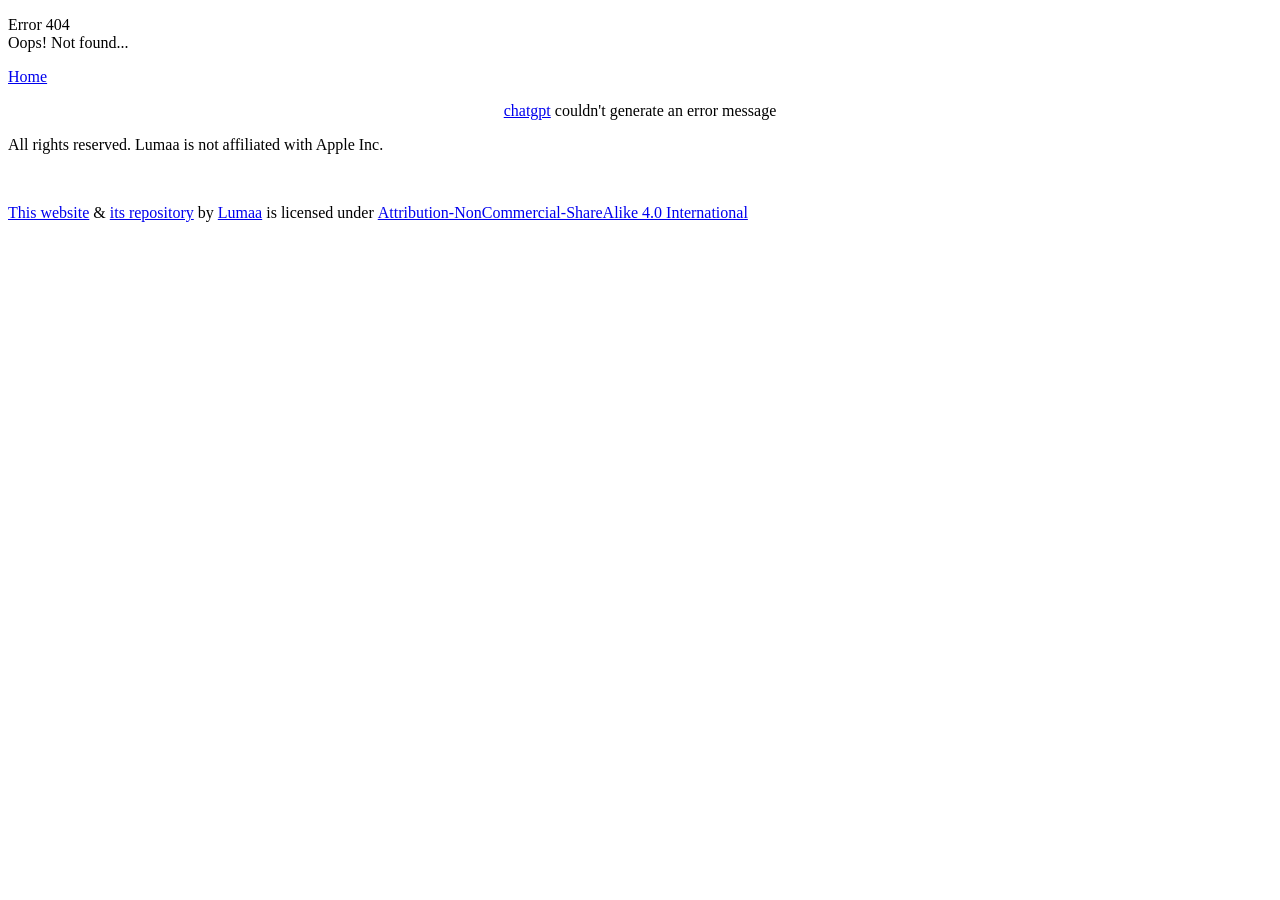
<file: empty.html>
<!DOCTYPE html>
<html lang="en">
  <head>
    <meta charset="UTF-8" />
    <meta name="viewport" content="width=device-width, initial-scale=1.0" />
    <link rel="stylesheet" href="https://apps.lumaa.fr/styles/generic.css" />
    <link rel="stylesheet" href="https://apps.lumaa.fr/styles/legal.css" />
    <link
      rel="shortcut icon"
      href="https://raw.githubusercontent.com/lumaa-dev/lumaa.fr/main/src/assets/hero/full_black.jpg"
      type="image/x-icon"
    />
    <title>Error 404</title>
  </head>

  <body>
    <div class="title">
      <p>Error 404<br />Oops! Not found...</p>
      <a href="https://apps.lumaa.fr/" style="margin-top: 5vh">Home</a>
    </div>
    <div class="text">
      <p style="text-align: center;">
        <a href="./legal/ai">chatgpt</a> couldn't generate an error message
      </p>
    </div>
    <div class="footer">
      <p>All rights reserved. Lumaa is not affiliated with Apple Inc.</p>
      <br />
      <p
        xmlns:cc="http://creativecommons.org/ns#"
        xmlns:dct="http://purl.org/dc/terms/"
      >
        <a
          property="dct:title"
          rel="cc:attributionURL"
          href="https://apps.lumaa.fr/"
          >This website</a
        >
        & <a href="https://github.com/lumaa-dev/apps.lumaa.fr">its repository</a> by
        <a
          rel="cc:attributionURL dct:creator"
          property="cc:attributionName"
          href="https://lumaa.fr/"
          >Lumaa</a
        >
        is licensed under
        <a
          href="http://creativecommons.org/licenses/by-nc-sa/4.0/?ref=chooser-v1"
          target="_blank"
          rel="license noopener noreferrer"
          style="display: inline-block"
          >Attribution-NonCommercial-ShareAlike 4.0 International</a
        >
      </p>
    </div>
  </body>
</html>
</file>
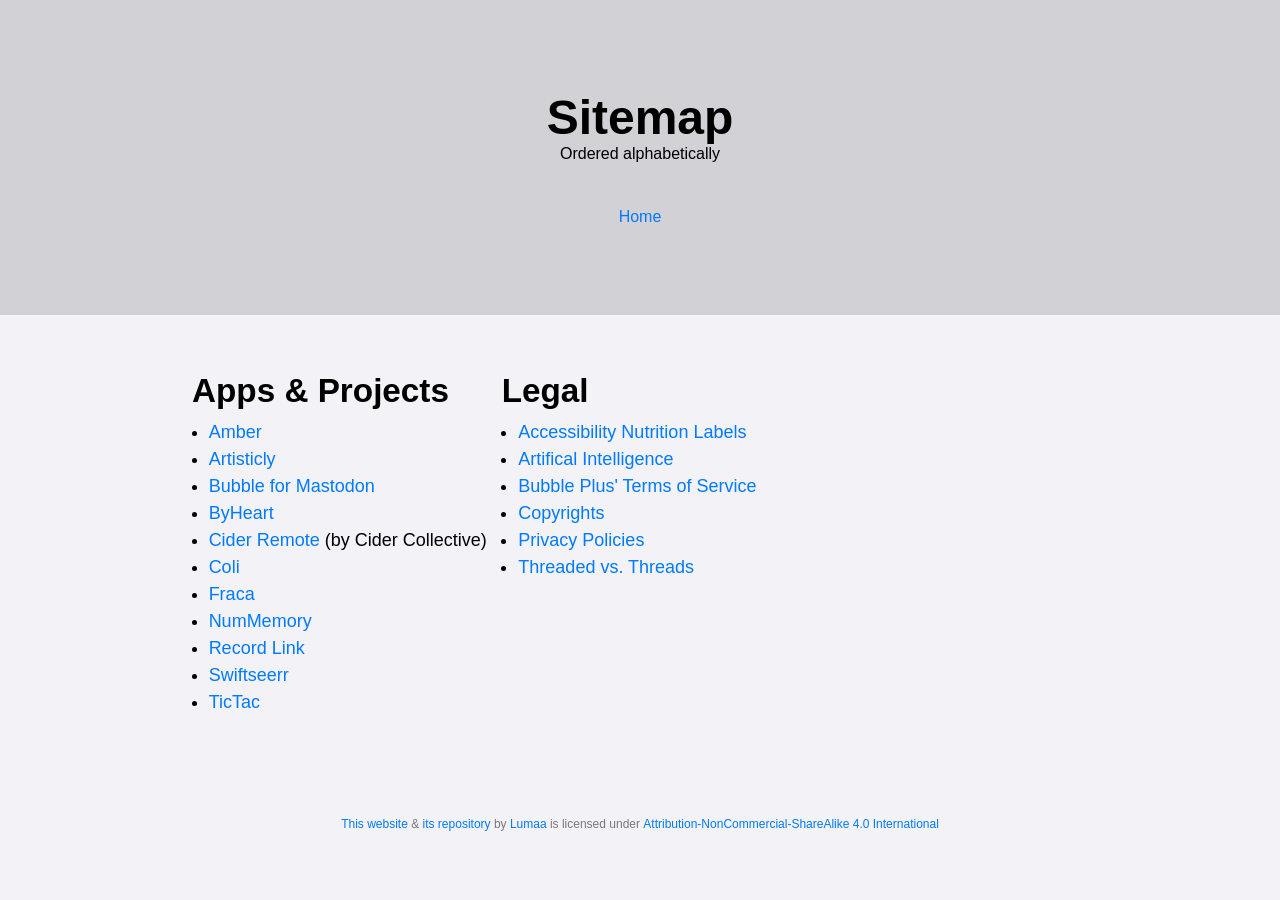
<file: map.html>
<!DOCTYPE html>
<html lang="en">

<head>
    <meta charset="UTF-8">
    <meta name="viewport" content="width=device-width, initial-scale=1.0">
    <link rel="stylesheet" href="./styles/generic.css">
    <link rel="stylesheet" href="./styles/legal.css">
    <link rel="shortcut icon"
        href="https://raw.githubusercontent.com/lumaa-dev/lumaa.fr/main/src/assets/hero/full_black.jpg"
        type="image/x-icon">
    <title>Sitemap</title>
</head>

<body>
    <div class="title">
        <p>Sitemap<br />Ordered alphabetically</p>
        <a href="https://apps.lumaa.fr/" style="margin-top: 5vh">Home</a>
    </div>
    <div class="text">
        <div class="list">
            <span>
                <h1>Apps & Projects</h1>
                <ul class="limited">
                    <li><a href="./app/amber">Amber</a></li>
                    <li><a href="./app/artisticly">Artisticly</a></li>
                    <li><a href="./app/bubble">Bubble for Mastodon</a></li>
                    <li><a href="./app/byheart">ByHeart</a></li>
                    <li><a href="./app/remote">Cider Remote</a> (by Cider Collective)</li>
                    <li><a href="./app/coli">Coli</a></li>
                    <li><a href="./app/fraca">Fraca</a></li>
                    <li><a href="./app/nummemory">NumMemory</a></li>
                    <li><a href="./app/recordlink">Record Link</a></li>
                    <li><a href="./app/swiftseerr">Swiftseerr</a></li>
                    <li><a href="./app/tictac">TicTac</a></li>
                </ul>
            </span>
            <span>
                <h1>Legal</h1>
                <ul class="limited">
                    <li><a href="./legal/accessibility">Accessibility Nutrition Labels</a></li>
                    <li><a href="./legal/ai">Artifical Intelligence</a></li>
                    <li><a href="./legal/bubble/tos">Bubble Plus' Terms of Service</a></li>
                    <li><a href="./legal/copyrights">Copyrights</a></li>
                    <li><a href="./legal/privacy">Privacy Policies</a></li>
                    <li><a href="./legal/threaded">Threaded vs. Threads</a></li>
                </ul>
            </span>
        </div>
    </div>
    <div class="footer">
        <p xmlns:cc="http://creativecommons.org/ns#" xmlns:dct="http://purl.org/dc/terms/"><a property="dct:title"
                rel="cc:attributionURL" href="https://apps.lumaa.fr/">This website</a> & <a
                href="https://github.com/lumaa-dev/apps.lumaa.fr">its repository</a> by <a
                rel="cc:attributionURL dct:creator" property="cc:attributionName" href="https://lumaa.fr/">Lumaa</a> is
            licensed under <a href="http://creativecommons.org/licenses/by-nc-sa/4.0/?ref=chooser-v1" target="_blank"
                rel="license noopener noreferrer" style="display:inline-block;">Attribution-NonCommercial-ShareAlike 4.0
                International</a></p>
    </div>
</body>

</html>
</file>
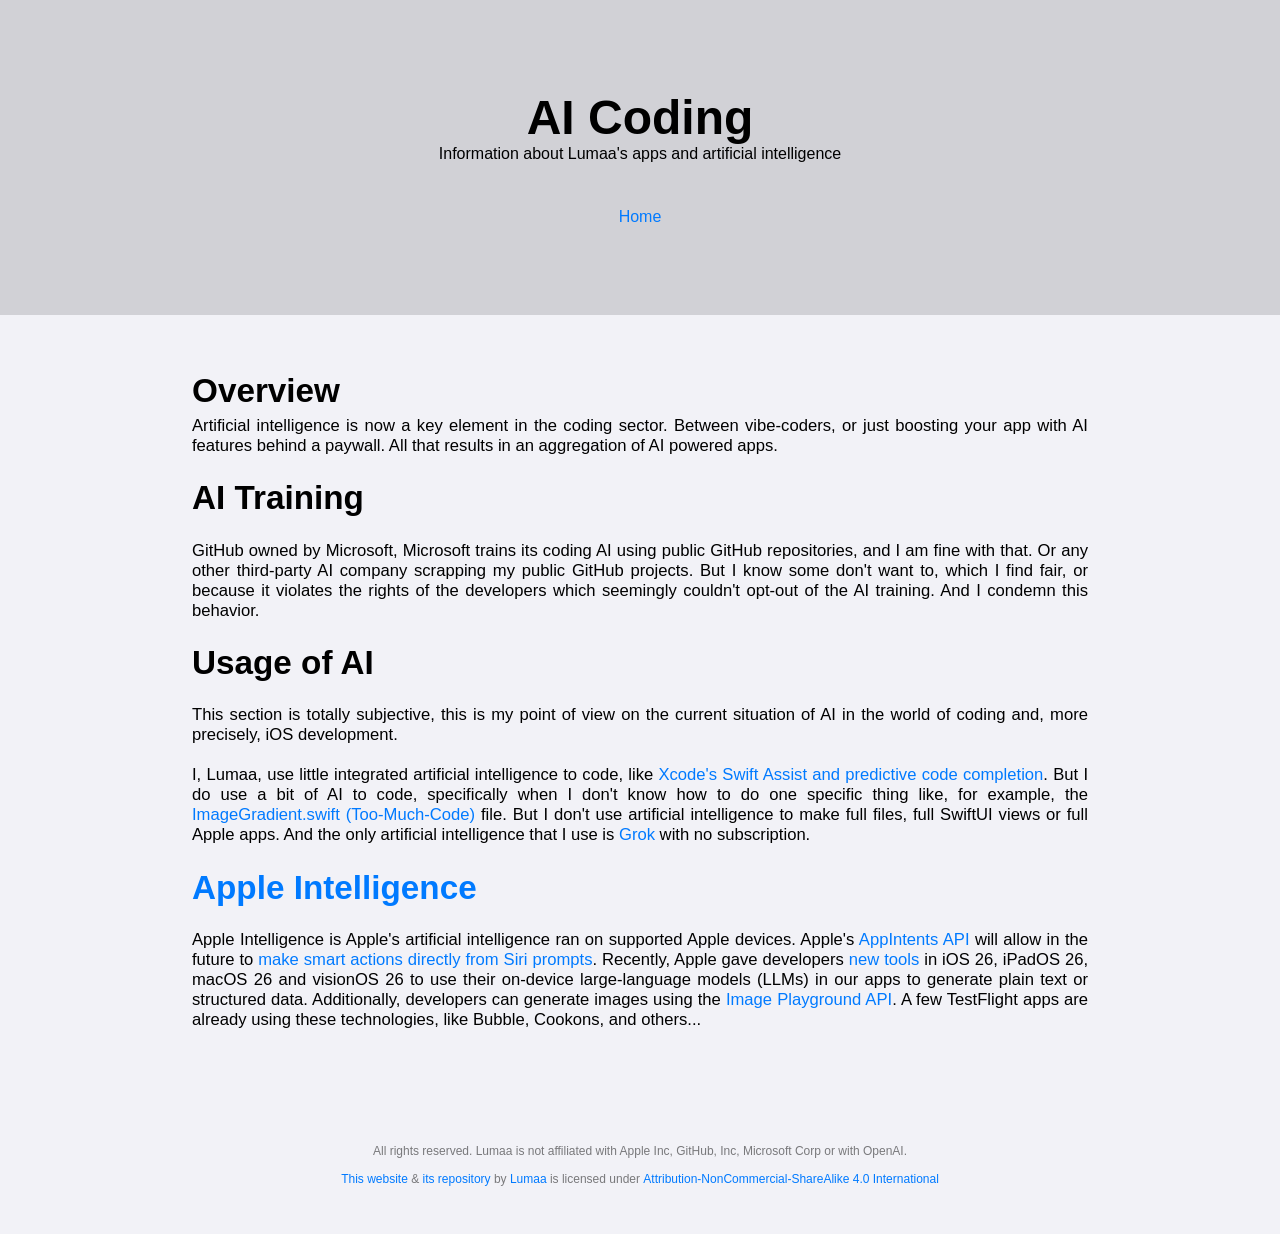
<file: legal/ai.html>
<!doctype html>
<html lang="en">
	<head>
		<meta charset="UTF-8" />
		<meta name="viewport" content="width=device-width, initial-scale=1.0" />
		<link rel="stylesheet" href="../styles/generic.css" />
		<link rel="stylesheet" href="../styles/legal.css" />
		<link
			rel="shortcut icon"
			href="https://raw.githubusercontent.com/lumaa-dev/lumaa.fr/main/src/assets/hero/full_black.jpg"
			type="image/x-icon" />

		<title>Artifical Intelligence</title>

		<!-- Primary Meta Tags -->
		<meta name="title" content="About Artificial Intelligence - Lumaa" />
		<meta
			name="description"
			content="AI is a concern for all of us, whether as a user or as a developer. Learn more about artificial intelligence in Lumaa's apps and projects here." />

		<!-- Open Graph / Facebook -->
		<meta property="og:type" content="website" />
		<meta property="og:title" content="About Artificial Intelligence - Lumaa" />
		<meta
			property="og:description"
			content="AI is a concern for all of us, whether as a user or as a developer. Learn more about artificial intelligence in Lumaa's apps and projects here." />

		<!-- Twitter -->
		<meta property="twitter:card" content="summary_large_image" />
		<meta
			property="twitter:title"
			content="About Artificial Intelligence - Lumaa" />
		<meta
			property="twitter:description"
			content="AI is a concern for all of us, whether as a user or as a developer. Learn more about artificial intelligence in Lumaa's apps and projects here." />
		<!-- Meta Tags Generated with https://metatags.io -->
	</head>

	<body>
		<div class="title">
			<p>
				AI Coding<br />Information about Lumaa's apps and
				artificial intelligence
			</p>
			<a href="https://apps.lumaa.fr/" style="margin-top: 5vh">Home</a>
		</div>
		<div class="text">
			<h1>Overview</h1>
			<div class="section top">
				<p>
					Artificial intelligence is now a key element in the coding sector. Between vibe-coders, or just boosting your
					app with AI features behind a paywall. All that results in an aggregation of AI powered apps.
				</p>
			</div>
			<h1>AI Training</h1>
			<div class="section">
				<p>
					GitHub owned by Microsoft, Microsoft trains its coding AI using public
					GitHub repositories, and I am fine with that. Or any other third-party
					AI company scrapping my public GitHub projects. But I know some don't
					want to, which I find fair, or because it violates the rights of the
					developers which seemingly couldn't opt-out of the AI training. And I
					condemn this behavior.
				</p>
			</div>
			<h1>Usage of AI</h1>
			<div class="section">
				<p>
					This section is totally subjective, this is my point of view on the
					current situation of AI in the world of coding and, more precisely,
					iOS development.<br /><br />
					I, Lumaa, use little integrated artificial intelligence to code, like
					<a
						href="https://www.apple.com/newsroom/2024/06/apple-empowers-developers-and-fuels-innovation-with-new-tools-and-resources/"
						>Xcode's Swift Assist and predictive code completion</a
					>. But I do use a bit of AI to code, specifically when I don't know
					how to do one specific thing like, for example, the
					<a
						href="https://github.com/lumaa-dev/Too-Much-Code/blob/main/TMC/Beta/ImageGradient.swift"
						>ImageGradient.swift (Too-Much-Code)</a
					>
					file. But I don't use artificial intelligence to make full files, full
					SwiftUI views or full Apple apps. And the only artificial intelligence
					that I use is <a href="https://grok.com/">Grok</a> with no
					subscription.
				</p>
			</div>
			<h1>
				<a href="https://www.apple.com/apple-intelligence/"
					>Apple Intelligence</a
				>
			</h1>
			<div class="section">
				<p>
					Apple Intelligence is Apple's artificial intelligence ran on supported
					Apple devices. Apple's
					<a href="https://developer.apple.com/documentation/appintents"
						>AppIntents API</a
					>
					will allow in the future to
					<a
						href="https://developer.apple.com/documentation/appintents/integrating-your-app-with-siri-and-apple-intelligence"
						>make smart actions directly from Siri prompts</a
					>. Recently, Apple gave developers
					<a href="https://developer.apple.com/documentation/foundationmodels"
						>new tools</a
					>
					in iOS 26, iPadOS 26, macOS 26 and visionOS 26 to use their on-device
					large-language models (LLMs) in our apps to generate plain text or
					structured data. Additionally, developers can generate images using
					the
					<a
						href="https://developer.apple.com/documentation/ImagePlayground/ImageCreator"
						>Image Playground API</a
					>. A few TestFlight apps are already using these technologies, like
					Bubble, Cookons, and others...
				</p>
			</div>
		</div>
		<div class="footer">
			<p>
				All rights reserved. Lumaa is not affiliated with Apple Inc, GitHub, Inc, Microsoft Corp or with OpenAI.
			</p>
			<br />
			<p
				xmlns:cc="http://creativecommons.org/ns#"
				xmlns:dct="http://purl.org/dc/terms/">
				<a
					property="dct:title"
					rel="cc:attributionURL"
					href="https://apps.lumaa.fr/"
					>This website</a
				>
				& <a href="https://github.com/lumaa-dev/apps.lumaa.fr">its repository</a> by
				<a
					rel="cc:attributionURL dct:creator"
					property="cc:attributionName"
					href="https://lumaa.fr/"
					>Lumaa</a
				>
				is licensed under
				<a
					href="http://creativecommons.org/licenses/by-nc-sa/4.0/?ref=chooser-v1"
					target="_blank"
					rel="license noopener noreferrer"
					style="display: inline-block"
					>Attribution-NonCommercial-ShareAlike 4.0 International</a
				>
			</p>
		</div>
	</body>
</html>
</file>
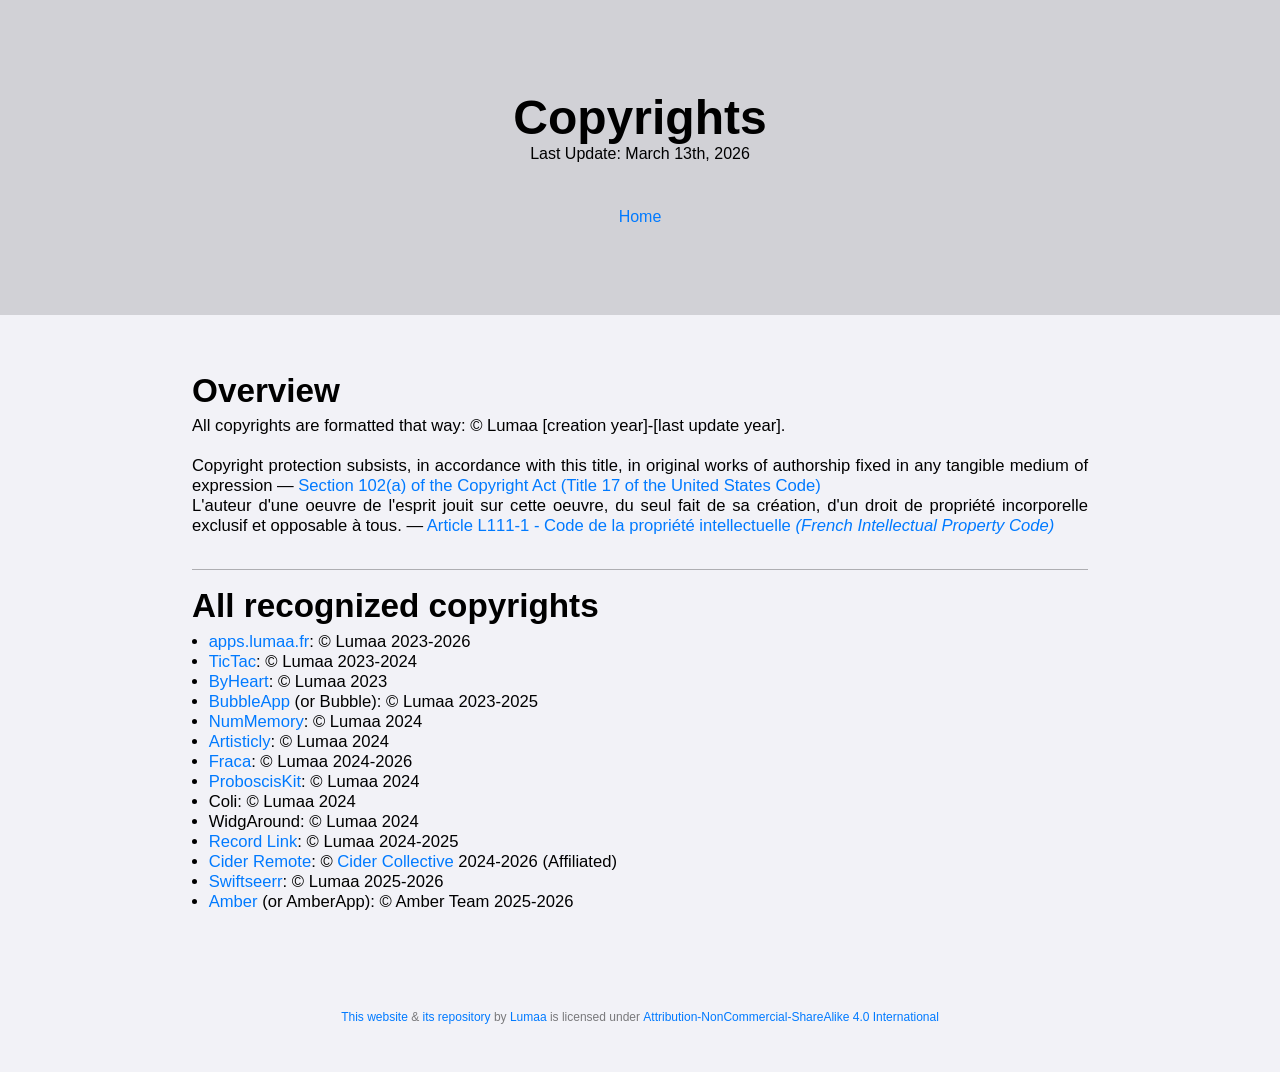
<file: legal/copyrights.html>
<!DOCTYPE html>
<html lang="en">

<head>
    <meta charset="UTF-8">
    <meta name="viewport" content="width=device-width, initial-scale=1.0">
    <link rel="stylesheet" href="../styles/generic.css">
    <link rel="stylesheet" href="../styles/legal.css">
    <link rel="shortcut icon"
        href="https://raw.githubusercontent.com/lumaa-dev/lumaa.fr/main/src/assets/hero/full_black.jpg"
        type="image/x-icon">
    <title>Copyrights</title>
</head>

<body>
    <div class="title">
        <p>Copyrights<br />Last Update: March 13th, 2026</p>
        <a href="https://apps.lumaa.fr/" style="margin-top: 5vh">Home</a>
    </div>
    <div class="text">
        <h1>Overview</h1>
        <div class="section top">
            <p>All copyrights are formatted that way: © Lumaa [creation year]-[last update year].<br /><br />Copyright
                protection subsists, in accordance with this title, in original works of authorship fixed in any
                tangible medium of expression — <a href="https://arc.net/l/quote/xytkbjhd">Section 102(a) of the
                    Copyright Act (Title 17 of the United States Code)</a><br />L'auteur d'une oeuvre de l'esprit jouit
                sur cette oeuvre, du seul fait de sa création, d'un droit de propriété incorporelle exclusif et
                opposable à tous. — <a href="https://arc.net/l/quote/pnppsmds">Article L111-1 - Code de la propriété
                    intellectuelle <i>(French Intellectual Property Code)</i></a></p>
        </div>
        <hr />
        <h1 class="top">All recognized copyrights</h1>
        <ul>
            <li><a href="https://apps.lumaa.fr/">apps.lumaa.fr</a>: © Lumaa 2023-2026</li>
            <li><a href="https://apps.lumaa.fr/app/tictac">TicTac</a>: © Lumaa 2023-2024</li>
            <li><a href="https://apps.lumaa.fr/app/byheart">ByHeart</a>: © Lumaa 2023</li>
            <li><a href="https://apps.lumaa.fr/app/bubble">BubbleApp</a> (or Bubble): © Lumaa 2023-2025</li>
            <li><a href="https://apps.lumaa.fr/app/nummemory">NumMemory</a>: © Lumaa 2024</li>
            <li><a href="https://apps.lumaa.fr/app/artisticly">Artisticly</a>: © Lumaa 2024</li>
            <li><a href="https://apps.lumaa.fr/app/fraca">Fraca</a>: © Lumaa 2024-2026</li>
            <li><a href="https://github.com/lumaa-dev/ProboscisKit">ProboscisKit</a>: © Lumaa 2024</li>
            <li>Coli: © Lumaa 2024</li>
            <li>WidgAround: © Lumaa 2024</li>
            <li><a href="https://apps.lumaa.fr/app/recordlink">Record Link</a>: © Lumaa 2024-2025</li>
            <li><a href="https://apps.lumaa.fr/app/remote">Cider Remote</a>: © <a href="https://cider.sh/">Cider Collective</a> 2024-2026 (Affiliated)</li>
            <li><a href="https://apps.lumaa.fr/app/swiftseerr">Swiftseerr</a>: © Lumaa 2025-2026</li>
            <li><a href="https://apps.lumaa.fr/app/amber">Amber</a> (or AmberApp): © Amber Team 2025-2026</li>
        </ul>
    </div>
    <div class="footer">
        <p xmlns:cc="http://creativecommons.org/ns#" xmlns:dct="http://purl.org/dc/terms/"><a property="dct:title"
                rel="cc:attributionURL" href="https://apps.lumaa.fr/">This website</a> & <a
                href="https://github.com/lumaa-dev/apps.lumaa.fr">its repository</a> by <a
                rel="cc:attributionURL dct:creator" property="cc:attributionName" href="https://lumaa.fr/">Lumaa</a> is
            licensed under <a href="http://creativecommons.org/licenses/by-nc-sa/4.0/?ref=chooser-v1" target="_blank"
                rel="license noopener noreferrer" style="display:inline-block;">Attribution-NonCommercial-ShareAlike 4.0
                International</a></p>
    </div>
</body>

</html>
</file>
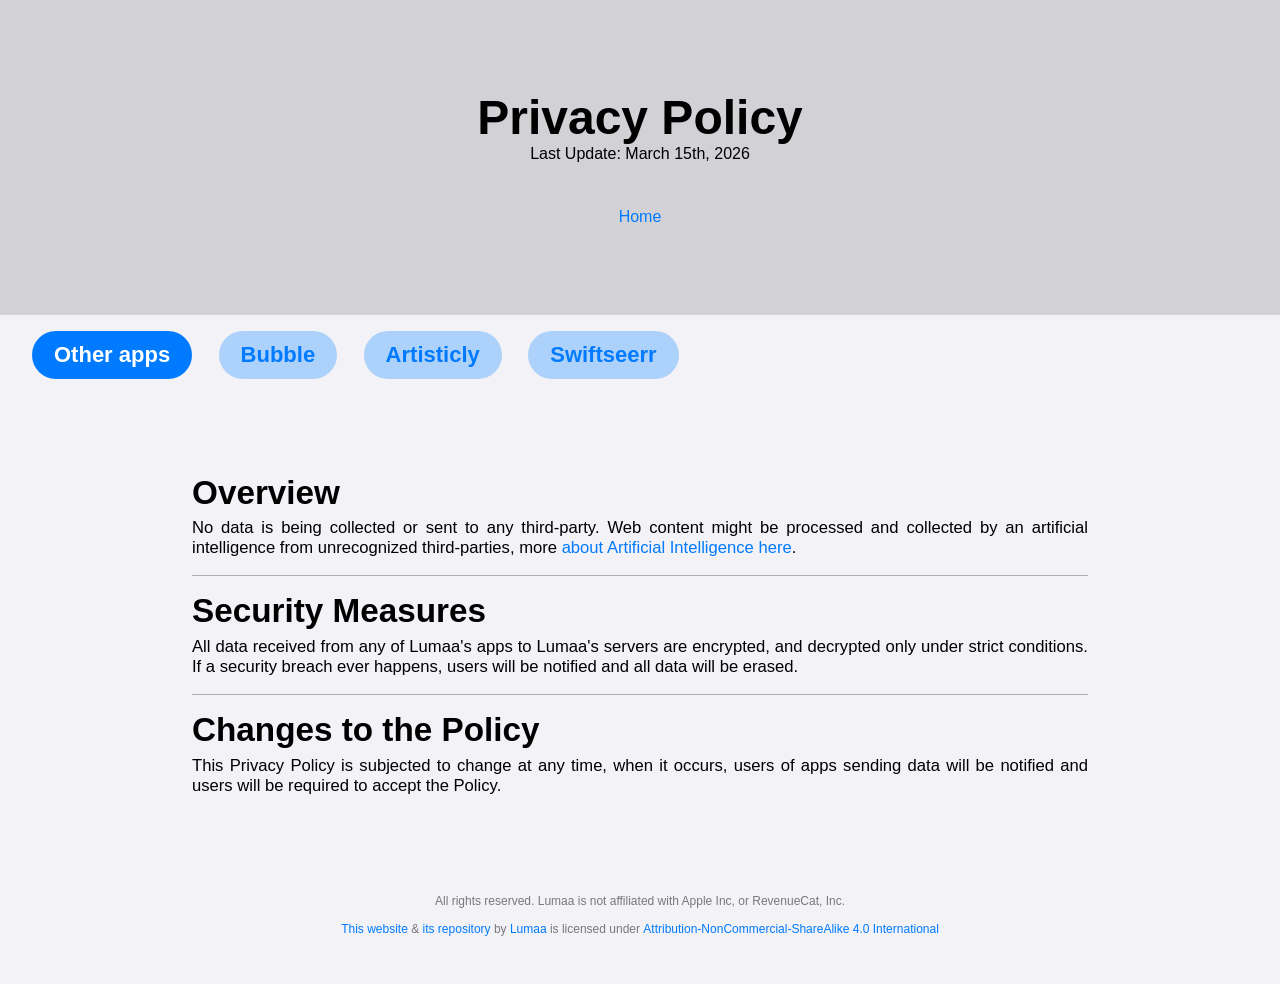
<file: legal/privacy.html>
<!doctype html>
<html lang="en">
	<head>
		<meta charset="UTF-8" />
		<meta name="viewport" content="width=device-width, initial-scale=1.0" />
		<link rel="stylesheet" href="../styles/generic.css" />
		<link rel="stylesheet" href="../styles/legal.css" />
		<link
			rel="shortcut icon"
			href="https://raw.githubusercontent.com/lumaa-dev/lumaa.fr/main/src/assets/hero/full_black.jpg"
			type="image/x-icon" />

		<script src="../scripts/privacy.js"></script>

		<title>Privacy Policy</title>
	</head>

	<body>
		<div class="title">
			<p>Privacy Policy<br />Last Update: March 15th, 2026</p>
			<a href="https://apps.lumaa.fr/" style="margin-top: 5vh">Home</a>
		</div>
		<div class="apps">
			<button class="selector">Other apps</button>
			<button class="selector">Bubble</button>
			<button class="selector">Artisticly</button>
			<button class="selector">Swiftseerr</button>
		</div>
		<div class="text">
			<h1>Overview</h1>
			<div class="section top" id="sel-0">
				<p
					>No data is being collected or sent to any third-party. Web content
					might be processed and collected by an artificial intelligence from
					unrecognized third-parties, more
					<a href="./ai">about Artificial Intelligence here</a>.</p
				>
			</div>
			<div class="section top" id="sel-1">
				<p
					>The Bubble Beta waitlist collects only your email address given on
					your consent. The Bubble app collects the least amount of data, no
					data is sent to first-party servers. Bubble only allows third-party
					connections and requests with a user-selected Mastodon instance, which
					may or may not collect your data. Mastodon instances covers these in
					their Privacy Policy, and
					<a href="https://www.revenuecat.com/privacy/">RevenueCat</a> for Plus.
					Bubble does not take responsability for instances' data leaks. For
					additional Bubble+ details, read the
					<a href="./bubble/tos">Bubble+ Terms of Service</a>.</p
				>
				<hr />
				<h1 class="top">Request to Delete</h1>
				<p
					>The Bubble Beta waitlist always allows you to unsubscribe using the
					button at the bottom of every email. All on-device sensitive data can
					be deleted by going on your profile, then tap the 4 bars at the top
					right, then tap <span class="logout">Log out</span>.</p
				>
				<hr />
				<h1 class="top">Use of Data</h1>
				<p
					>The data stored is used to log in to your Mastodon account, which is
					provided by the user. Your device identifier and payment history is
					used to identify your Plus subscription and grant you all of its
					features if you own Plus, some of the acquired data may be used for
					analytics and/or promotional content. Both of the said data is managed
					by <a href="https://www.revenuecat.com/privacy/">RevenueCat</a> and
					the app creator</p
				>
			</div>
			<div class="section top" id="sel-2">
				<p
					>This next sections from the Artisticly Privacy Policy only apply to
					the original, unmodified versions of ArtisticlyServer available on
					GitHub at
					<a href="https://github.com/lumaa-dev/ArtisticlyServer"
						>lumaa-dev/ArtisticlyServer</a
					>. Lumaa is not responsable for any case of hacking, tracking, selling
					personal data, or any other illegal online activity, if you use a
					modified version of Artisticly.</p
				>
				<hr />
				<h1 class="top">Use of Data</h1>
				<p
					>Artisticly does not collect or use any of your personal data in any
					way. Artisticly does not illegally steal music services' personal
					data. No profit is made from the original Artisticly server.</p
				>
			</div>
			<div class="section top" id="sel-3">
				<p
					>You share no information directly to Swiftseerr itself, all
					information in Swiftseerr are only shared to your
					<a href="https://github.com/seerr-team/seerr">Seerr</a> and/or
					<a href="../app/swiftseerr#apn">SeerrAPN</a> instance(s). Data shared is
					handled by your server(s) administrators.
				</p>
				<hr />
				<h1 class="top"><a href="../app/swiftseerr#apn">SeerrAPN</a></h1>
				<p
					>SeerrAPN only stores devices' push notification identifier, these
					data are stored in plain text and are handled by your server(s)
					administrators. To remove your device token from the
					<a href="../app/swiftseerr#apn">SeerrAPN</a> server(s), simply edit
					the <i>SeerrAPN URL</i> text field in the Swiftseerr in-app settings.<br><br>
					If you use a different app with
					<a href="../app/swiftseerr#apn">SeerrAPN</a> integration, make sure to
					read about how to delete your device push notification identifier on
					their Seerr app.
				</p>
			</div>
			<hr />
			<h1 class="top">Security Measures</h1>
			<p
				>All data received from any of Lumaa's apps to Lumaa's servers are
				encrypted, and decrypted only under strict conditions. If a security
				breach ever happens, users will be notified and all data will be
				erased.</p
			>
			<hr />
			<h1 class="top">Changes to the Policy</h1>
			<p
				>This Privacy Policy is subjected to change at any time, when it occurs,
				users of apps sending data will be notified and users will be required
				to accept the Policy.</p
			>
		</div>
		<div class="footer">
			<p
				>All rights reserved. Lumaa is not affiliated with Apple Inc, or
				RevenueCat, Inc.</p
			>
			<br />
			<p
				xmlns:cc="http://creativecommons.org/ns#"
				xmlns:dct="http://purl.org/dc/terms/"
				><a
					property="dct:title"
					rel="cc:attributionURL"
					href="https://apps.lumaa.fr/"
					>This website</a
				>
				& <a href="https://github.com/lumaa-dev/apps.lumaa.fr">its repository</a> by
				<a
					rel="cc:attributionURL dct:creator"
					property="cc:attributionName"
					href="https://lumaa.fr/"
					>Lumaa</a
				>
				is licensed under
				<a
					href="http://creativecommons.org/licenses/by-nc-sa/4.0/?ref=chooser-v1"
					target="_blank"
					rel="license noopener noreferrer"
					style="display: inline-block"
					>Attribution-NonCommercial-ShareAlike 4.0 International</a
				></p
			>
		</div>
	</body>
</html>
</file>
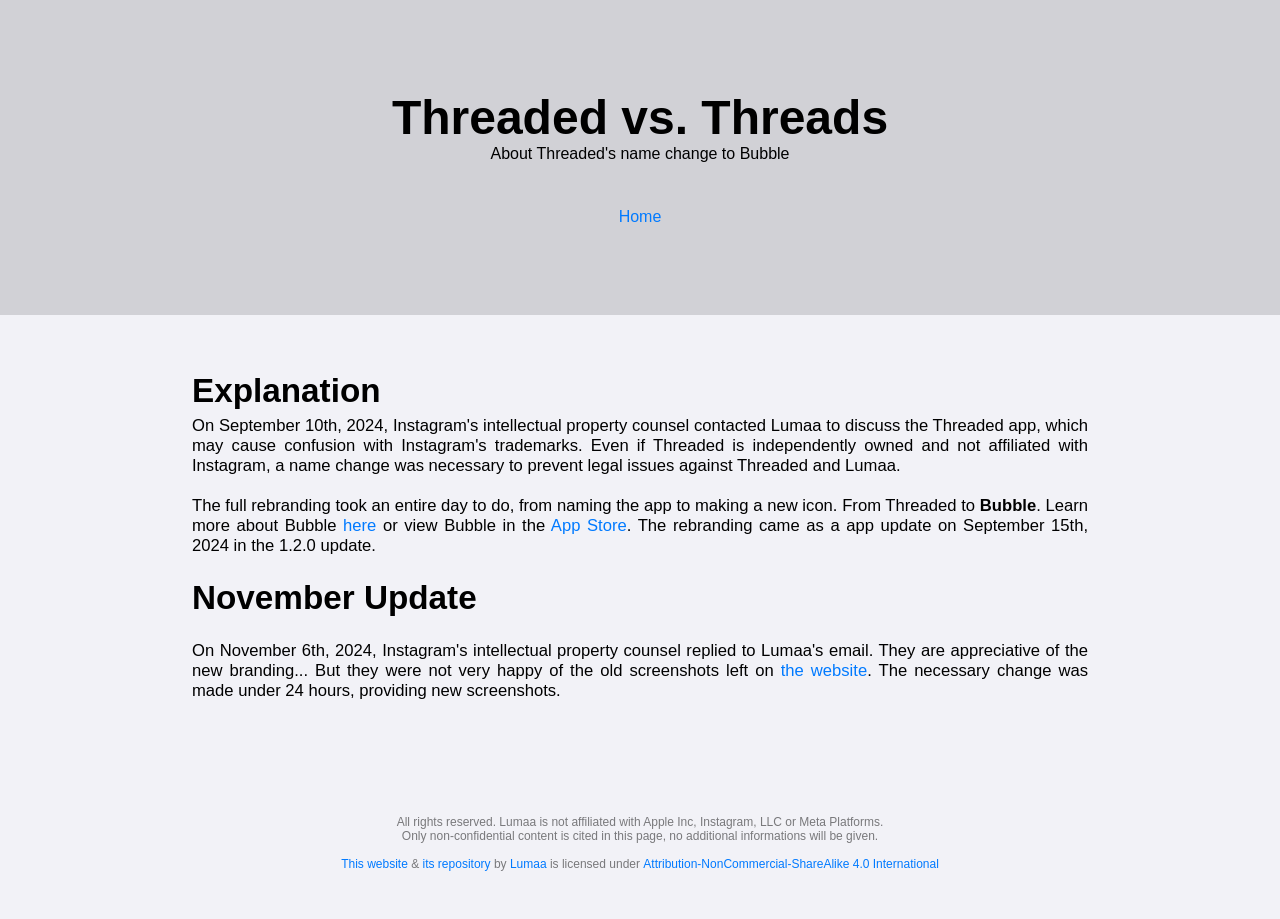
<file: legal/threaded.html>
<!DOCTYPE html>
<html lang="en">
  <head>
    <meta charset="UTF-8" />
    <meta name="viewport" content="width=device-width, initial-scale=1.0" />
    <link rel="stylesheet" href="../styles/generic.css" />
    <link rel="stylesheet" href="../styles/legal.css" />
    <link
      rel="shortcut icon"
      href="https://raw.githubusercontent.com/lumaa-dev/lumaa.fr/main/src/assets/hero/full_black.jpg"
      type="image/x-icon"
    />

    <title>Threaded vs. Threads</title>
    <link rel="me" href="https://mastodon.online/@Bubble">
    <link rel="me" href="https://mastodon.online/@Threaded">
  </head>

  <body>
    <div class="title">
      <p>Threaded vs. Threads<br />About Threaded's name change to Bubble</p>
      <a href="https://apps.lumaa.fr/" style="margin-top: 5vh">Home</a>
    </div>
    <div class="text">
      <h1>Explanation</h1>
      <div class="section top">
        <p>
          On September 10th, 2024, Instagram's intellectual property counsel
          contacted Lumaa to discuss the Threaded app, which may cause confusion
          with Instagram's trademarks. Even if Threaded is independently owned
          and not affiliated with Instagram, a name change was necessary to
          prevent legal issues against Threaded and Lumaa.<br /><br />The full
          rebranding took an entire day to do, from naming the app to making a
          new icon. From Threaded to <b>Bubble</b>. Learn more about Bubble
          <a href="../app/bubble">here</a> or view Bubble in the
          <a href="https://d.lumaa.fr/OTTpIw"
            >App Store</a
          >. The rebranding came as a app update on September 15th, 2024 in the
          1.2.0 update.
        </p>
      </div>
      <h1>November Update</h1>
      <div class="section">
        <p>
          On November 6th, 2024, Instagram's intellectual property counsel
          replied to Lumaa's email. They are appreciative of the new branding...
          But they were not very happy of the old screenshots left on
          <a href="../app/bubble">the website</a>. The necessary change was made
          under 24 hours, providing new screenshots.
        </p>
      </div>
    </div>
    <div class="footer">
      <p>
        All rights reserved. Lumaa is not affiliated with Apple Inc, Instagram,
        LLC or Meta Platforms.
        <br />
        Only non-confidential content is cited in this page, no additional informations will be given.
      </p>
      <br />
      <p
        xmlns:cc="http://creativecommons.org/ns#"
        xmlns:dct="http://purl.org/dc/terms/"
      >
        <a
          property="dct:title"
          rel="cc:attributionURL"
          href="https://apps.lumaa.fr/"
          >This website</a
        >
        & <a href="https://github.com/lumaa-dev/apps.lumaa.fr">its repository</a> by
        <a
          rel="cc:attributionURL dct:creator"
          property="cc:attributionName"
          href="https://lumaa.fr/"
          >Lumaa</a
        >
        is licensed under
        <a
          href="http://creativecommons.org/licenses/by-nc-sa/4.0/?ref=chooser-v1"
          target="_blank"
          rel="license noopener noreferrer"
          style="display: inline-block"
          >Attribution-NonCommercial-ShareAlike 4.0 International</a
        >
      </p>
    </div>
  </body>
</html>
</file>
<file: styles/generic.css>
/* @font-face {
  font-family: "SF Pro Text";
  src: url("../assets/fonts/sf-pro-text_regular.woff2");
}

@font-face {
  font-family: "SF Pro Text Light";
  src: url("../assets/fonts/sf-pro-text_light.woff2");
}

@font-face {
  font-family: "SF Pro Text Semibold";
  src: url("../assets/fonts/sf-pro-text_semibold.woff2");
} */

:root {
	--apple-bg-primary-l: rgb(242, 242, 247);
	--apple-bg-primary-d: rgb(28, 28, 30);

	--apple-bg-secondary-l: rgb(174, 174, 178);
	--apple-bg-secondary-d: rgb(99, 99, 102);

	--apple-bg-tertiary-l: rgb(209, 209, 214);
	--apple-bg-tertiary-d: rgb(58, 58, 60);

	--apple-blue-l: rgb(0, 122, 255);
	--apple-blue-d: rgb(10, 132, 255);

	--apple-red-l: rgb(255, 59, 48);
	--apple-red-d: rgb(255, 69, 58);

	--apple-green-l: rgb(52, 199, 89);
	--apple-green-d: rgb(48, 209, 88);

	--apple-sf-light: "SF Pro Text Light", -apple-system, BlinkMacSystemFont,
		"Segoe UI", Roboto, Oxygen, Ubuntu, Cantarell, "Open Sans", "Helvetica Neue",
		sans-serif;
	--apple-sf: "SF Pro Text", -apple-system, BlinkMacSystemFont, "Segoe UI",
		Roboto, Oxygen, Ubuntu, Cantarell, "Open Sans", "Helvetica Neue", sans-serif;
	--apple-sf-bold: "SF Pro Text Semibold", -apple-system, BlinkMacSystemFont,
		"Segoe UI", Roboto, Oxygen, Ubuntu, Cantarell, "Open Sans", "Helvetica Neue",
		sans-serif;

	--apple-spring: cubic-bezier(0.25, 0.1, 0.25, 1);

	--rounded: 32px;
}

* {
	padding: 0;
	margin: 0;
	box-sizing: border-box;
}

body {
	font-family: var(--apple-sf), sans-serif;
	color: #000;
	background: var(--apple-bg-primary-l);
	max-width: 100vw;
	-webkit-font-smoothing: antialiased;
	overflow: hidden auto !important;
}

sup {
    padding: 0 2px 0 3px;
}

h1 {
	font-weight: bold;
	font-family: var(--apple-sf-bold);
}

a {
	color: var(--apple-blue-l);
	text-decoration: none !important;
}

a, button {
	cursor: pointer;
}

input[type="text"], input[type="email"] {
	border: 7.5px rgba(255, 255, 255, 0.1) solid;
	transition: border 0.25s ease-in-out;
	background: transparent;
	outline: transparent;
	border-radius: 25px;
	padding: 0.7em;
	color: #fff;
}

input[type="text"]:focus, input[type="email"]:focus {
	border: 7.5px var(--apple-blue-l) solid;
}

iframe {
	margin: 3em;
}

.h-carousel {
    overflow: scroll hidden;
    width: 100vw;
}

.v-carousel {
    overflow: hidden scroll;
    height: 100vw;
}

.h-carousel, .v-carousel {
    display: flex;
    padding: 0 10px;
}

.h-carousel.auto, .v-carousel.auto {
    overflow: hidden !important;
}

.h-carousel img, .v-carousel img {
    width: 15vw;
}

.h-carousel.auto {
    --carousel-duration: 24s;
    --carousel-gap: 10px;
    --carousel-cycle-width: 0px;
    --carousel-play-state: running;
    --carousel-easing: linear;
    padding: 0 10px;
    cursor: default;
}

.h-carousel.auto:not(.is-enhanced) {
    overflow-x: auto !important;
}

.h-carousel.auto .carousel-track {
    display: flex;
    align-items: center;
    width: max-content;
    will-change: transform;
    animation-duration: var(--carousel-duration);
    animation-timing-function: var(--carousel-easing);
    animation-iteration-count: infinite;
    animation-play-state: var(--carousel-play-state);
}

.h-carousel.auto.is-direction-left .carousel-track {
    animation-name: marquee-left;
}

.h-carousel.auto.is-direction-right .carousel-track {
    animation-name: marquee-right;
}

.h-carousel.auto .carousel-group {
    display: flex;
    align-items: center;
    flex-shrink: 0;
    gap: var(--carousel-gap);
    padding-inline-end: var(--carousel-gap);
}

.card-container {
	width: 100vw;
	display: flex;
	flex-direction: row;
	gap: 10vw;
	align-items: center;
	justify-content: center;
	height: 90vh;
}

.card-container img {
	height: 70vh;
}

.card-container .card {
	background: #ffffff1c;
	padding: 1em 2em;
	border-radius: 15px;
	width: 40vw;
	text-align: left;
}

.card-container .card .title {
	font-size: 37px;
	font-weight: 700;
	margin-bottom: 20px;
}

.card-container .card .description {
	font-size: 21px;
}

.card-container .card img {
	height: 37px;
}

.logout {
	color: var(--apple-red-l);
}

.footer {
	color: hsla(0, 0%, 0%, 0.5);
	padding: 4em 1em;
	font-size: 0.75em;
	text-align: center;
	font-family: var(--apple-sf-light);
}

.no-pc {
	display: none;
}

@keyframes marquee-left {
    from {
        transform: translate3d(0, 0, 0);
    }
    to {
        transform: translate3d(calc(-1 * var(--carousel-cycle-width)), 0, 0);
    }
}

@keyframes marquee-right {
    from {
        transform: translate3d(calc(-1 * var(--carousel-cycle-width)), 0, 0);
    }
    to {
        transform: translate3d(0, 0, 0);
    }
}

/* DARK MODE */

@media (prefers-color-scheme: dark) {
	body {
		color: #fff;
		background: var(--apple-bg-primary-d);
	}

	a {
		color: var(--apple-blue-d);
	}

	input[type="text"]:focus, input[type="email"]:focus {
		border: 7.5px var(--apple-blue-d) solid;
	}

	.logout {
		color: var(--apple-red-d);
	}

	body:not(body.colored) .footer {
		color: hsla(0, 0%, 100%, 0.5);
	}
}

@media screen and (max-width: 1000px) {
	.no-mobile {
		display: none;
	}

	.no-pc {
		display: inherit;
	}
}
</file>
<file: styles/legal.css>
.title {
	display: flex;
	flex-direction: column;
	justify-content: center;
	align-items: center;
	width: 100vw;
	height: 35vh;
	background: var(--apple-bg-tertiary-l);
	text-align: center;
}

.title p {
	margin: 0 1em;
}

.title p::first-line {
	font-family: var(--apple-sf-bold);
	font-weight: bold;
	font-size: 3em;
}

.text {
	padding: 3em 15vw;
	text-align: justify;
	font-size: 1.3vw;
}

.text h1 {
	padding: 0.2em 0;
	text-align: left;
}

.text img {
	position: relative;
	width: 30vw;
	left: calc(50% - 15vw);
	border-radius: 40px;
	margin: 1em 2em;
}

.text .section {
	padding: 1em 0;
}

.text .top {
	padding-top: 0 !important;
}

.apps {
	padding: 1em 2em;
}

.apps > * {
	margin-bottom: 1em;
}

.apps > *:not(:last-child) {
	margin-right: 1em;
}

.list {
	display: flex;
	flex-direction: row;
}

.list > * {
	margin-right: 15px;
}

button.selector {
	color: var(--apple-blue-l);
	background: rgba(10, 132, 255, 0.3);
	padding: 0.5em 1em;
	border-radius: 5em;
	font-family: var(--apple-sf);
	font-size: 22px;
	font-weight: 700;
	border: none;
	outline: none;
	cursor: pointer;
}

button.selector.selected {
	color: #fff;
	background: var(--apple-blue-l);
}

ul {
	padding: 0 0 0 1em;
}

ul.limited > h1 {
	padding-left: -1em;
}

ul.limited > li {
	margin: 6px 0;
	font-size: 18px;
}

hr {
	background: var(--apple-bg-secondary-l);
	border: none;
	height: 1px;
	margin: 1em 0;
}

@media screen and (max-width: 900px) {
	.text {
		padding: 1em 2em;
		text-align: justify;
		font-size: 15px;
	}

	.text img {
		width: 70vw;
		left: calc(50% - 35vw);
	}

	.apps {
		display: flex;
		flex-direction: column;
		text-align: center;
	}

	.apps > * {
		margin: 0.2em;
	}

	.apps > *:not(:last-child) {
		margin: 0.2em;
	}

	.title p::first-line {
		font-size: 2.3em;
	}

	.list {
		display: block;
	}

	.list > * {
		margin-right: 0;
	}
}

@keyframes onAppear {
	from {
		opacity: 0;
		transform: translateX(100);
	}
	to {
		opacity: 1;
		transform: translateX(0);
	}
}

/* DARK MODE */

@media (prefers-color-scheme: dark) {
	.title {
		background: var(--apple-bg-tertiary-d);
	}

	hr {
		background: var(--apple-bg-secondary-d);
	}

	button.selector {
		color: var(--apple-blue-d);
	}

	button.selector.selected {
		background: var(--apple-blue-d);
	}
}
</file>
